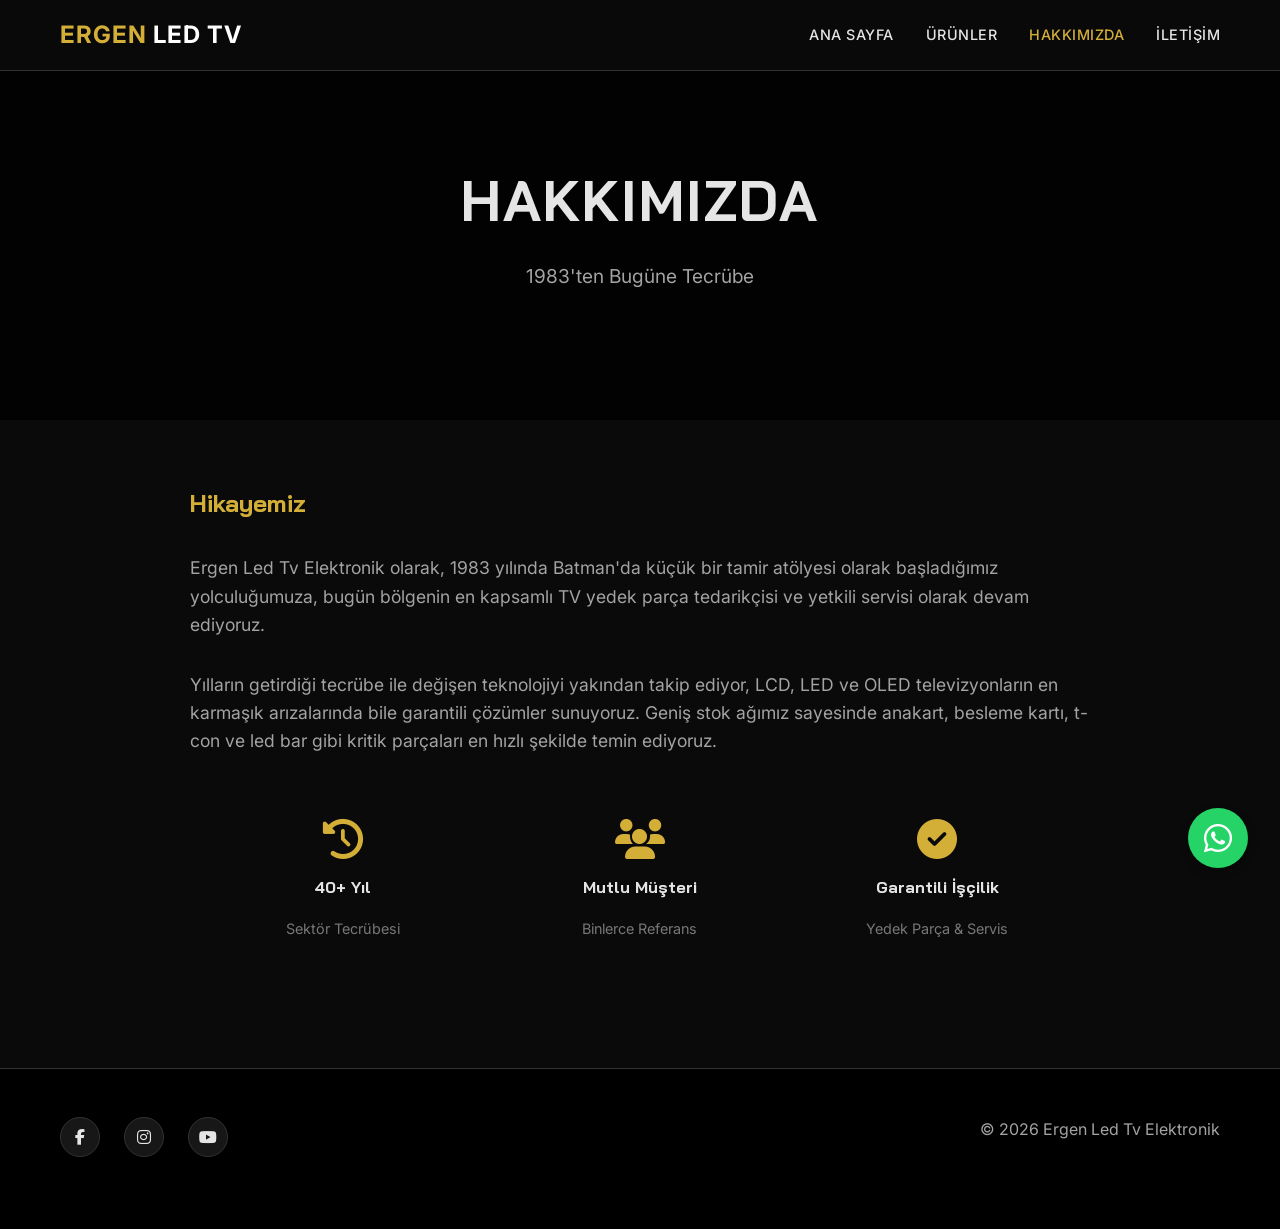
<file: about.html>
<!DOCTYPE html>
<html lang="tr">

<head>
    <meta charset="UTF-8">
    <meta name="viewport" content="width=device-width, initial-scale=1.0">
    <title>Hakkımızda | Ergen Led Tv Elektronik</title>
    <link
        href="https://fonts.googleapis.com/css2?family=Bai+Jamjuree:wght@400;600;700&family=Inter:wght@300;400;600&display=swap"
        rel="stylesheet">
    <link rel="stylesheet" href="https://cdnjs.cloudflare.com/ajax/libs/font-awesome/6.4.0/css/all.min.css">
    <link rel="stylesheet" href="style.css">
</head>

<body>

    <header>
        <div class="container">
            <a href="index.html" class="logo">Ergen <span style="color:white">Led Tv</span></a>
            <div class="menu-toggle"><i class="fas fa-bars"></i></div>
            <nav>
                <ul class="nav-menu">
                    <li><a href="index.html">Ana Sayfa</a></li>
                    <li><a href="products.html">Ürünler</a></li>
                    <li><a href="about.html" class="active">Hakkımızda</a></li>
                    <li><a href="contact.html">İletişim</a></li>
                </ul>
            </nav>
        </div>
    </header>

    <section class="hero"
        style="height: 40vh; background-image: linear-gradient(rgba(0,0,0,0.8), rgba(0,0,0,0.8)), url('https://placehold.co/1920x600/1a1a1a/333333?text=Workshop');">
        <div class="hero-content">
            <h1>Hakkımızda</h1>
            <p>1983'ten Bugüne Tecrübe</p>
        </div>
    </section>

    <section class="container" style="padding: 4rem 20px;">
        <div class="about-content" style="text-align: left; max-width: 900px; margin: 0 auto;">
            <h2 style="color: var(--accent-gold); margin-bottom: 2rem;">Hikayemiz</h2>
            <p style="margin-bottom: 2rem; font-size: 1.1rem; color: var(--text-secondary);">
                Ergen Led Tv Elektronik olarak, 1983 yılında Batman'da küçük bir tamir atölyesi olarak başladığımız
                yolculuğumuza, bugün bölgenin en kapsamlı TV yedek parça tedarikçisi ve yetkili servisi olarak devam
                ediyoruz.
            </p>
            <p style="margin-bottom: 2rem; font-size: 1.1rem; color: var(--text-secondary);">
                Yılların getirdiği tecrübe ile değişen teknolojiyi yakından takip ediyor, LCD, LED ve OLED
                televizyonların en karmaşık arızalarında bile garantili çözümler sunuyoruz. Geniş stok ağımız sayesinde
                anakart, besleme kartı, t-con ve led bar gibi kritik parçaları en hızlı şekilde temin ediyoruz.
            </p>

            <div class="grid" style="margin-top: 4rem; grid-template-columns: repeat(auto-fit, minmax(200px, 1fr));">
                <div style="text-align: center;">
                    <i class="fas fa-history"
                        style="font-size: 2.5rem; color: var(--accent-gold); margin-bottom: 1rem;"></i>
                    <h4>40+ Yıl</h4>
                    <p style="font-size: 0.9rem; color: #777;">Sektör Tecrübesi</p>
                </div>
                <div style="text-align: center;">
                    <i class="fas fa-users"
                        style="font-size: 2.5rem; color: var(--accent-gold); margin-bottom: 1rem;"></i>
                    <h4>Mutlu Müşteri</h4>
                    <p style="font-size: 0.9rem; color: #777;">Binlerce Referans</p>
                </div>
                <div style="text-align: center;">
                    <i class="fas fa-check-circle"
                        style="font-size: 2.5rem; color: var(--accent-gold); margin-bottom: 1rem;"></i>
                    <h4>Garantili İşçilik</h4>
                    <p style="font-size: 0.9rem; color: #777;">Yedek Parça & Servis</p>
                </div>
            </div>
        </div>
    </section>

    <footer>
        <div class="container footer-container">
            <div class="social-links">
                <a href="#" class="social-icon"><i class="fab fa-facebook-f"></i></a>
                <a href="#" class="social-icon"><i class="fab fa-instagram"></i></a>
                <a href="#" class="social-icon"><i class="fab fa-youtube"></i></a>
            </div>
            <p style="text-align: center; color: var(--text-secondary);">&copy; 2026 Ergen Led Tv Elektronik</p>
        </div>
    </footer>

    <a href="https://wa.me/905000000000" class="whatsapp-btn" target="_blank"><i class="fab fa-whatsapp"
            style="font-size: 2rem;"></i></a>
    <script src="script.js"></script>
</body>

</html>
</file>
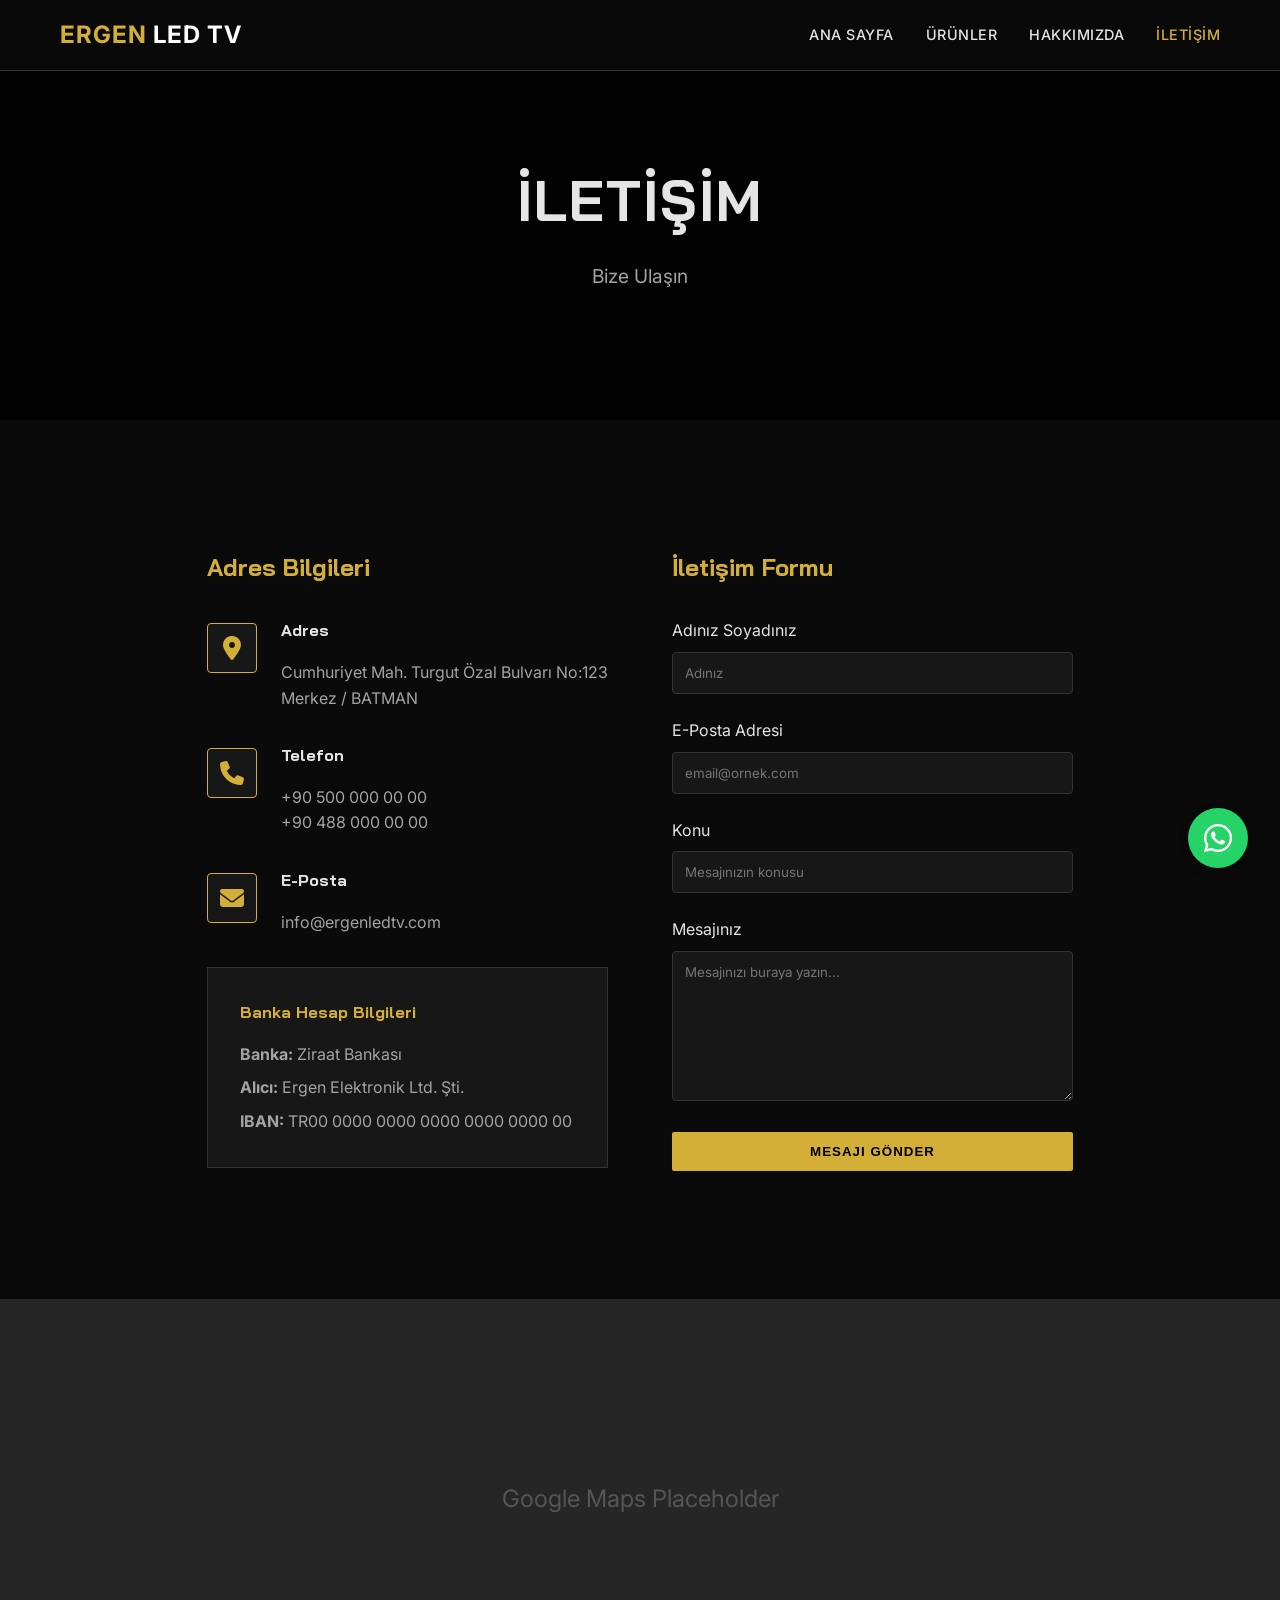
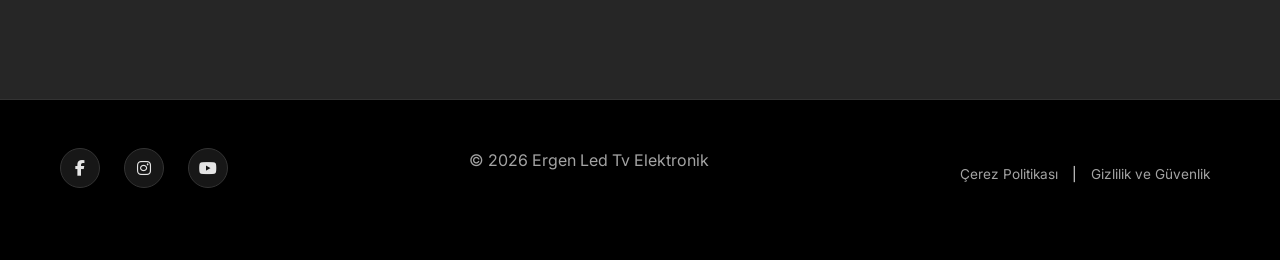
<file: contact.html>
<!DOCTYPE html>
<html lang="tr">

<head>
    <meta charset="UTF-8">
    <meta name="viewport" content="width=device-width, initial-scale=1.0">
    <title>İletişim | Ergen Led Tv Elektronik</title>
    <link
        href="https://fonts.googleapis.com/css2?family=Bai+Jamjuree:wght@400;600;700&family=Inter:wght@300;400;600&display=swap"
        rel="stylesheet">
    <link rel="stylesheet" href="https://cdnjs.cloudflare.com/ajax/libs/font-awesome/6.4.0/css/all.min.css">
    <link rel="stylesheet" href="style.css">
    <style>
        .contact-grid {
            display: grid;
            grid-template-columns: 1fr 1fr;
            gap: 4rem;
            margin-top: 4rem;
        }

        @media (max-width: 768px) {
            .contact-grid {
                grid-template-columns: 1fr;
                gap: 2rem;
            }
        }

        .contact-info-item {
            display: flex;
            align-items: flex-start;
            gap: 1.5rem;
            margin-bottom: 2rem;
        }

        .contact-icon {
            color: var(--accent-gold);
            font-size: 1.5rem;
            margin-top: 5px;
        }

        .form-group {
            margin-bottom: 1.5rem;
        }

        .form-control {
            width: 100%;
            padding: 12px;
            background-color: var(--bg-surface);
            border: 1px solid var(--border-color);
            color: var(--text-primary);
            border-radius: 4px;
            font-family: var(--font-body);
        }

        .form-control:focus {
            outline: none;
            border-color: var(--accent-gold);
        }

        textarea.form-control {
            min-height: 150px;
            resize: vertical;
        }

        .bank-details {
            background-color: var(--bg-surface);
            padding: 2rem;
            border: 1px solid var(--border-color);
            margin-top: 2rem;
        }
    </style>
</head>

<body>

    <header>
        <div class="container">
            <a href="index.html" class="logo">Ergen <span style="color:white">Led Tv</span></a>
            <div class="menu-toggle"><i class="fas fa-bars"></i></div>
            <nav>
                <ul class="nav-menu">
                    <li><a href="index.html">Ana Sayfa</a></li>
                    <li><a href="products.html">Ürünler</a></li>
                    <li><a href="about.html">Hakkımızda</a></li>
                    <li><a href="contact.html" class="active">İletişim</a></li>
                </ul>
            </nav>
        </div>
    </header>

    <section class="hero"
        style="height: 40vh; background-image: linear-gradient(rgba(0,0,0,0.8), rgba(0,0,0,0.8)), url('https://placehold.co/1920x600/1a1a1a/333333?text=Contact+Us');">
        <div class="hero-content">
            <h1>İletişim</h1>
            <p>Bize Ulaşın</p>
        </div>
    </section>

    <section class="container" style="padding: 0 20px 4rem;">
        <div class="contact-grid">
            <!-- Contact Info -->
            <div>
                <h2 style="color: var(--accent-gold); margin-bottom: 2rem;">Adres Bilgileri</h2>

                <div class="contact-info-item">
                    <i class="fas fa-map-marker-alt contact-icon"></i>
                    <div>
                        <h4>Adres</h4>
                        <p style="color: var(--text-secondary);">Cumhuriyet Mah. Turgut Özal Bulvarı No:123<br>Merkez /
                            BATMAN</p>
                    </div>
                </div>

                <div class="contact-info-item">
                    <i class="fas fa-phone contact-icon"></i>
                    <div>
                        <h4>Telefon</h4>
                        <p style="color: var(--text-secondary);">+90 500 000 00 00</p>
                        <p style="color: var(--text-secondary);">+90 488 000 00 00</p>
                    </div>
                </div>

                <div class="contact-info-item">
                    <i class="fas fa-envelope contact-icon"></i>
                    <div>
                        <h4>E-Posta</h4>
                        <p style="color: var(--text-secondary);">info@ergenledtv.com</p>
                    </div>
                </div>

                <div class="bank-details">
                    <h4 style="color: var(--accent-gold); margin-bottom: 1rem;">Banka Hesap Bilgileri</h4>
                    <p style="color: var(--text-secondary); margin-bottom: 0.5rem;"><strong>Banka:</strong> Ziraat
                        Bankası</p>
                    <p style="color: var(--text-secondary); margin-bottom: 0.5rem;"><strong>Alıcı:</strong> Ergen
                        Elektronik Ltd. Şti.</p>
                    <p style="color: var(--text-secondary);"><strong>IBAN:</strong> TR00 0000 0000 0000 0000 0000 00</p>
                </div>
            </div>

            <!-- Contact Form -->
            <div>
                <h2 style="color: var(--accent-gold); margin-bottom: 2rem;">İletişim Formu</h2>
                <form action="#" method="POST" onsubmit="event.preventDefault(); alert('Mesajınız gönderildi!');">
                    <div class="form-group">
                        <label style="display:block; margin-bottom: 0.5rem;">Adınız Soyadınız</label>
                        <input type="text" class="form-control" placeholder="Adınız">
                    </div>
                    <div class="form-group">
                        <label style="display:block; margin-bottom: 0.5rem;">E-Posta Adresi</label>
                        <input type="email" class="form-control" placeholder="email@ornek.com">
                    </div>
                    <div class="form-group">
                        <label style="display:block; margin-bottom: 0.5rem;">Konu</label>
                        <input type="text" class="form-control" placeholder="Mesajınızın konusu">
                    </div>
                    <div class="form-group">
                        <label style="display:block; margin-bottom: 0.5rem;">Mesajınız</label>
                        <textarea class="form-control" placeholder="Mesajınızı buraya yazın..."></textarea>
                    </div>
                    <button type="submit" class="btn-primary" style="border: none; cursor: pointer; width: 100%;">Mesajı
                        Gönder</button>
                </form>
            </div>
        </div>
    </section>

    <!-- Map Placeholder -->
    <section
        style="height: 400px; background-color: #262626; display: flex; align-items: center; justify-content: center;">
        <p style="color: #555; font-size: 1.5rem;">Google Maps Placeholder</p>
    </section>

    <footer>
        <div class="container footer-container">
            <div class="social-links">
                <a href="#" class="social-icon"><i class="fab fa-facebook-f"></i></a>
                <a href="#" class="social-icon"><i class="fab fa-instagram"></i></a>
                <a href="#" class="social-icon"><i class="fab fa-youtube"></i></a>
            </div>
            <p style="text-align: center; color: var(--text-secondary);">&copy; 2026 Ergen Led Tv Elektronik</p>
            <div class="footer-links" style="text-align: center;">
                <a href="#" id="footerCookieLink">Çerez Politikası</a> |
                <a href="#">Gizlilik ve Güvenlik</a>
            </div>
        </div>
    </footer>

    <a href="https://wa.me/905000000000" class="whatsapp-btn" target="_blank"><i class="fab fa-whatsapp"
            style="font-size: 2rem;"></i></a>
    <script src="script.js"></script>
</body>

</html>
</file>
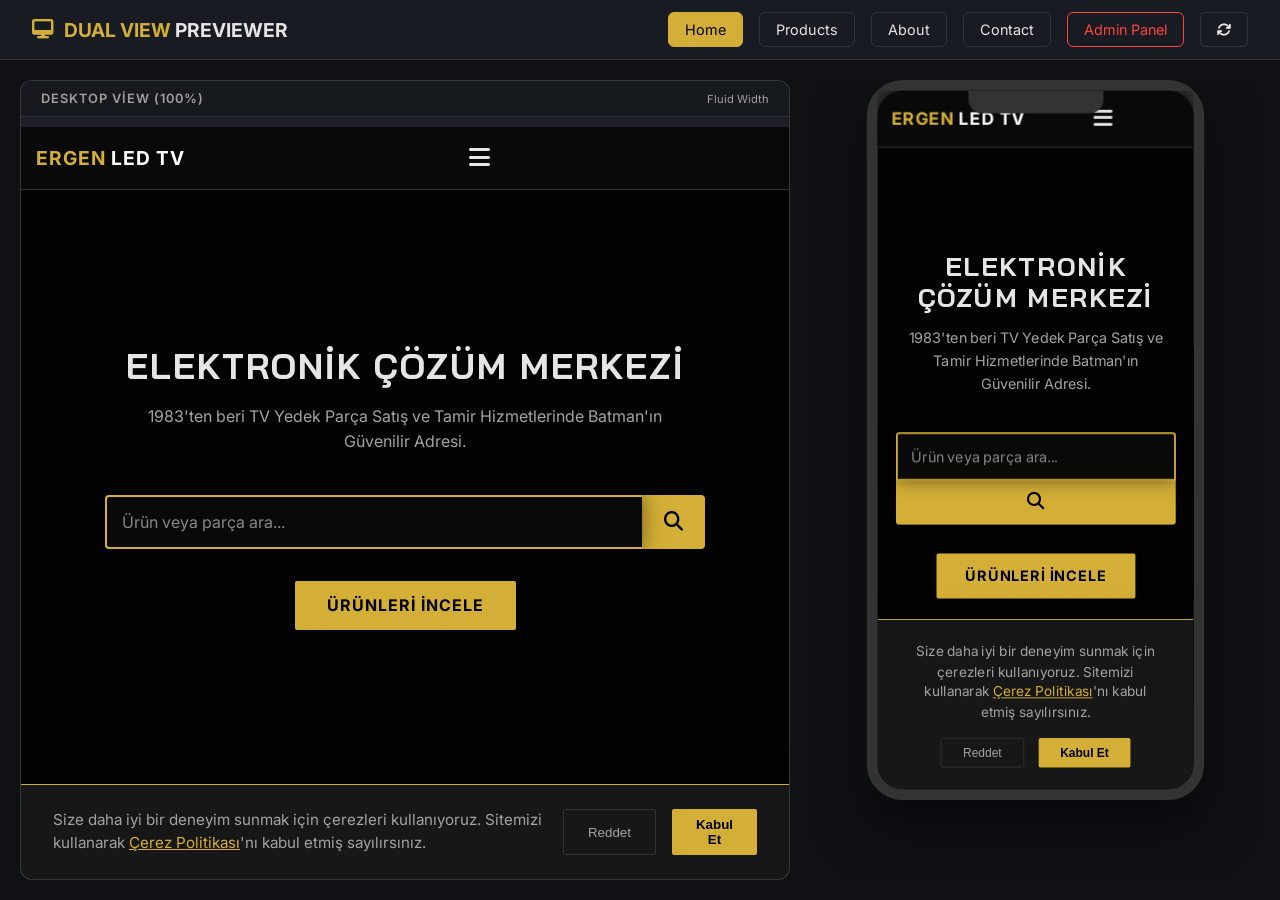
<file: dual_preview.html>
<!DOCTYPE html>
<html lang="tr">

<head>
    <meta charset="UTF-8">
    <meta name="viewport" content="width=device-width, initial-scale=1.0">
    <title>Dual View Previewer - Ergen Led Tv</title>
    <link href="https://fonts.googleapis.com/css2?family=Inter:wght@300;400;600&display=swap" rel="stylesheet">
    <link rel="stylesheet" href="https://cdnjs.cloudflare.com/ajax/libs/font-awesome/6.4.0/css/all.min.css">
    <style>
        :root {
            --bg-dark: #0f1115;
            --bg-card: #1c1f26;
            --accent-gold: #d4af37;
            --text-primary: #e5e5e5;
            --text-secondary: #a0a0a0;
            --glass-bg: rgba(28, 31, 38, 0.8);
            --glass-border: rgba(255, 255, 255, 0.1);
        }

        * {
            margin: 0;
            padding: 0;
            box-sizing: border-box;
            font-family: 'Inter', sans-serif;
        }

        body {
            background-color: var(--bg-dark);
            color: var(--text-primary);
            height: 100vh;
            overflow: hidden;
            display: flex;
            flex-direction: column;
        }

        /* Header */
        header {
            height: 60px;
            background: var(--glass-bg);
            backdrop-filter: blur(10px);
            border-bottom: 1px solid var(--glass-border);
            display: flex;
            align-items: center;
            justify-content: space-between;
            padding: 0 2rem;
            z-index: 100;
        }

        .logo {
            font-weight: 700;
            font-size: 1.2rem;
            color: var(--accent-gold);
            text-decoration: none;
            display: flex;
            align-items: center;
            gap: 10px;
        }

        .controls {
            display: flex;
            gap: 1rem;
        }

        .btn {
            background: transparent;
            border: 1px solid var(--glass-border);
            color: var(--text-primary);
            padding: 8px 16px;
            border-radius: 6px;
            cursor: pointer;
            transition: all 0.3s ease;
            font-size: 0.9rem;
        }

        .btn:hover {
            background: var(--glass-border);
            border-color: var(--accent-gold);
        }

        .btn.active {
            background: var(--accent-gold);
            color: black;
            border-color: var(--accent-gold);
        }

        /* Main Content */
        main {
            flex: 1;
            display: flex;
            padding: 20px;
            gap: 20px;
            overflow: hidden;
        }

        .view-container {
            flex: 1;
            display: flex;
            flex-direction: column;
            gap: 10px;
            background: var(--bg-card);
            border-radius: 12px;
            border: 1px solid var(--glass-border);
            padding: 0;
            overflow: hidden;
            position: relative;
        }

        .view-header {
            padding: 10px 20px;
            background: rgba(0, 0, 0, 0.2);
            border-bottom: 1px solid var(--glass-border);
            display: flex;
            justify-content: space-between;
            align-items: center;
        }

        .view-title {
            font-size: 0.8rem;
            font-weight: 600;
            color: var(--text-secondary);
            text-transform: uppercase;
            letter-spacing: 1px;
        }

        .iframe-wrapper {
            flex: 1;
            width: 100%;
            height: 100%;
            position: relative;
            background: #fff;
        }

        iframe {
            width: 100%;
            height: 100%;
            border: none;
        }

        /* Mobile View Specific */
        .mobile-view {
            max-width: 450px;
            background: transparent;
            border: none;
            display: flex;
            justify-content: center;
            align-items: center;
        }

        .device-frame {
            position: relative;
            width: 375px;
            height: 812px;
            background: #111;
            border: 12px solid #333;
            border-radius: 40px;
            box-shadow: 0 30px 60px rgba(0, 0, 0, 0.5);
            overflow: hidden;
            transform: scale(0.9);
            transform-origin: center top;
        }

        .device-notch {
            position: absolute;
            top: 0;
            left: 50%;
            transform: translateX(-50%);
            width: 150px;
            height: 25px;
            background: #333;
            border-bottom-left-radius: 15px;
            border-bottom-right-radius: 15px;
            z-index: 10;
        }

        /* Status Bar */
        .status-bar {
            position: absolute;
            top: 40px;
            right: 40px;
            background: var(--glass-bg);
            padding: 10px 20px;
            border-radius: 10px;
            border: 1px solid var(--glass-border);
            font-size: 0.8rem;
            z-index: 10;
        }

        @media (max-width: 1200px) {
            main {
                flex-direction: column;
                overflow-y: auto;
            }

            .mobile-view {
                max-width: 100%;
            }
        }
    </style>
</head>

<body>
    <header>
        <a href="#" class="logo">
            <i class="fas fa-desktop"></i>
            <span>DUAL VIEW <span style="color: var(--text-primary)">PREVIEWER</span></span>
        </a>
        <div class="controls">
            <button class="btn active" onclick="changePage('index.html')">Home</button>
            <button class="btn" onclick="changePage('products.html')">Products</button>
            <button class="btn" onclick="changePage('about.html')">About</button>
            <button class="btn" onclick="changePage('contact.html')">Contact</button>
            <button class="btn" onclick="changePage('admin.html')" style="border-color: #ff4444; color: #ff4444;">Admin
                Panel</button>
            <button class="btn" onclick="toggleSync()" title="Sync Scroll (Beta)">
                <i class="fas fa-sync"></i>
            </button>
        </div>
    </header>

    <main>
        <!-- Desktop View -->
        <div class="view-container">
            <div class="view-header">
                <span class="view-title">Desktop View (100%)</span>
                <span id="desktopRes" style="font-size: 0.7rem; color: var(--text-secondary)">Fluid Width</span>
            </div>
            <div class="iframe-wrapper">
                <iframe id="desktopIframe" src="index.html"></iframe>
            </div>
        </div>

        <!-- Mobile View -->
        <div class="view-container mobile-view">
            <div class="device-frame">
                <div class="device-notch"></div>
                <iframe id="mobileIframe" src="index.html"></iframe>
            </div>
        </div>
    </main>

    <script>
        const desktopIframe = document.getElementById('desktopIframe');
        const mobileIframe = document.getElementById('mobileIframe');
        const buttons = document.querySelectorAll('.controls .btn');

        function changePage(page) {
            desktopIframe.src = page;
            mobileIframe.src = page;

            buttons.forEach(btn => {
                if (btn.innerText.toLowerCase() === page.split('.')[0]) {
                    btn.classList.add('active');
                } else {
                    btn.classList.remove('active');
                }
            });
        }

        // Sync scrolling (requires same domain)
        let isSyncing = false;
        function toggleSync() {
            isSyncing = !isSyncing;
            const syncBtn = document.querySelector('.fa-sync').parentElement;
            syncBtn.classList.toggle('active');

            if (isSyncing) {
                desktopIframe.contentWindow.onscroll = () => {
                    mobileIframe.contentWindow.scrollTo(0, desktopIframe.contentWindow.scrollY);
                };
                mobileIframe.contentWindow.onscroll = () => {
                    desktopIframe.contentWindow.scrollTo(0, mobileIframe.contentWindow.scrollY);
                };
            } else {
                desktopIframe.contentWindow.onscroll = null;
                mobileIframe.contentWindow.onscroll = null;
            }
        }
    </script>
</body>

</html>
</file>
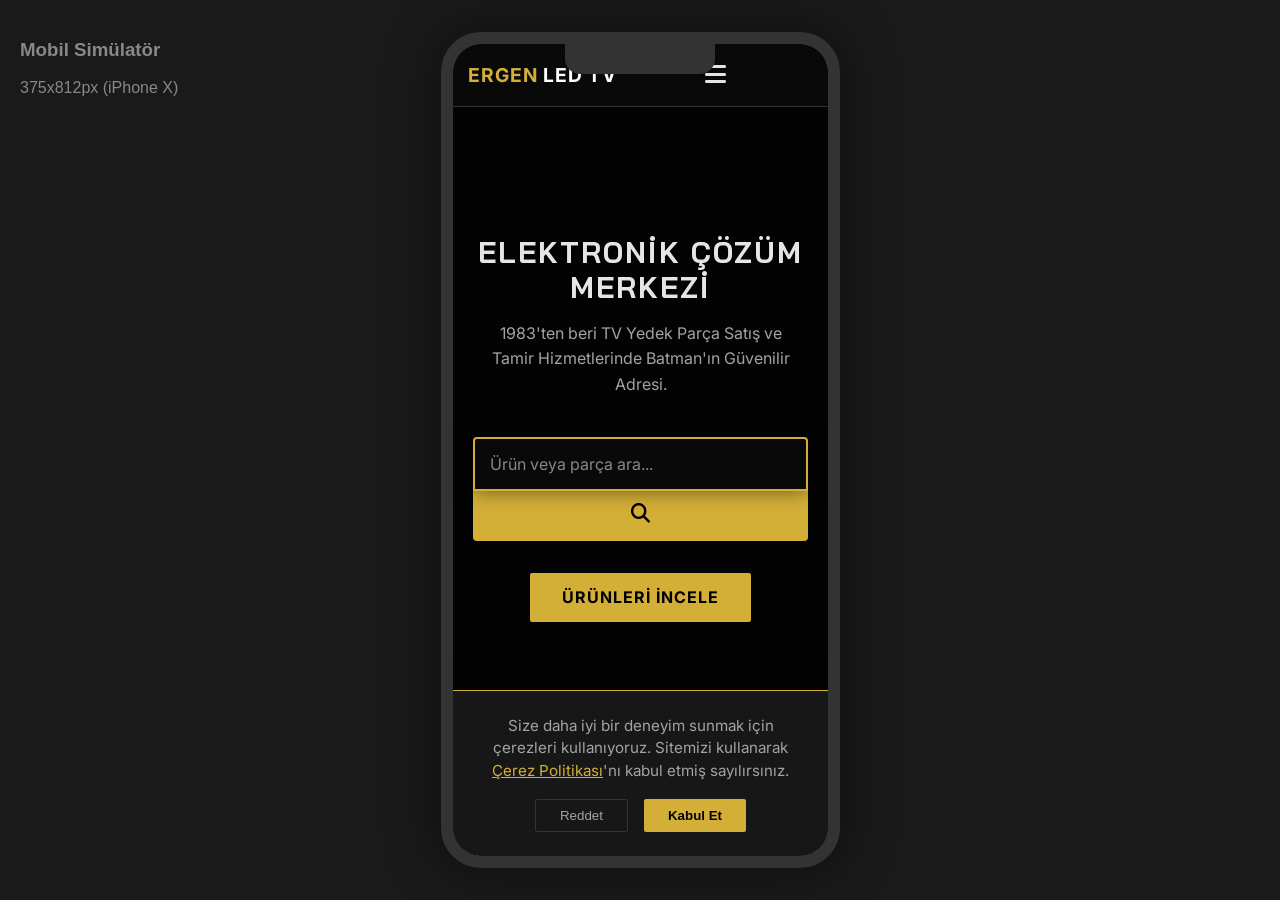
<file: mobile_preview.html>
<!DOCTYPE html>
<html lang="tr">

<head>
    <meta charset="UTF-8">
    <meta name="viewport" content="width=device-width, initial-scale=1.0">
    <title>Mobil Önizleme - Ergen Led Tv</title>
    <style>
        body {
            background-color: #1a1a1a;
            display: flex;
            justify-content: center;
            align-items: center;
            min-height: 100vh;
            margin: 0;
            font-family: sans-serif;
            overflow: hidden;
        }

        .device-wrapper {
            position: relative;
            width: 375px;
            height: 812px;
            background-color: #000;
            border-radius: 40px;
            box-shadow: 0 0 50px rgba(0, 0, 0, 0.5);
            border: 12px solid #333;
            overflow: hidden;
        }

        /* Notch mockup */
        .notch {
            position: absolute;
            top: 0;
            left: 50%;
            transform: translateX(-50%);
            width: 150px;
            height: 30px;
            background-color: #333;
            border-bottom-left-radius: 15px;
            border-bottom-right-radius: 15px;
            z-index: 10;
        }

        iframe {
            width: 100%;
            height: 100%;
            border: none;
            background-color: #fff;
        }

        .info {
            position: absolute;
            left: 20px;
            top: 20px;
            color: #888;
            max-width: 200px;
        }

        .rotate-btn {
            position: absolute;
            right: 20px;
            top: 20px;
            padding: 10px 20px;
            background: #d4af37;
            color: black;
            border: none;
            border-radius: 4px;
            cursor: pointer;
            font-weight: bold;
        }
    </style>
</head>

<body>
    <div class="info">
        <h3>Mobil Simülatör</h3>
        <p>375x812px (iPhone X)</p>
    </div>

    <div class="device-wrapper">
        <div class="notch"></div>
        <iframe src="index.html"></iframe>
    </div>

</body>

</html>
</file>
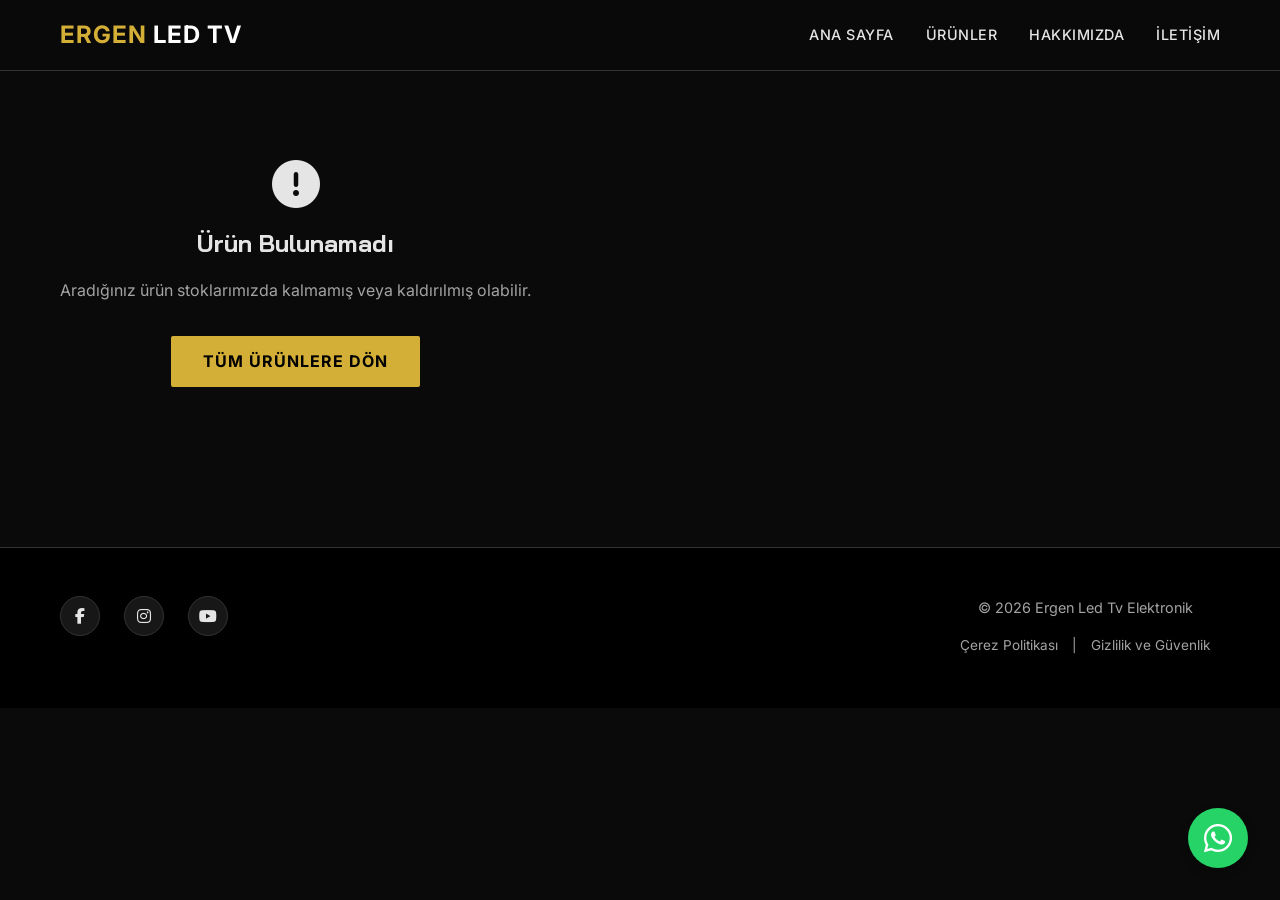
<file: product-detail.html>
<!DOCTYPE html>
<html lang="tr">

<head>
    <meta charset="UTF-8">
    <meta name="viewport" content="width=device-width, initial-scale=1.0">
    <title>Ürün Detayı | Ergen Led Tv Elektronik</title>
    <link
        href="https://fonts.googleapis.com/css2?family=Bai+Jamjuree:wght@400;600;700&family=Inter:wght@300;400;600&display=swap"
        rel="stylesheet">
    <link rel="stylesheet" href="https://cdnjs.cloudflare.com/ajax/libs/font-awesome/6.4.0/css/all.min.css">
    <link rel="stylesheet" href="style.css">
    <style>
        .product-detail-container {
            padding: 4rem 1rem;
            display: grid;
            grid-template-columns: 1fr 1fr;
            gap: 4rem;
            align-items: start;
        }

        @media (max-width: 768px) {
            .product-detail-container {
                grid-template-columns: 1fr;
                gap: 2rem;
            }
        }

        .product-image-large {
            width: 100%;
            border-radius: 12px;
            background: var(--card-bg);
            border: 1px solid var(--border-color);
            padding: 2rem;
            display: flex;
            justify-content: center;
            align-items: center;
        }

        .product-image-large img {
            max-width: 100%;
            height: auto;
            border-radius: 8px;
            box-shadow: 0 20px 40px rgba(0, 0, 0, 0.3);
        }

        .product-info-panel h1 {
            font-size: 2.5rem;
            margin-bottom: 1rem;
            background: var(--gradient-text);
            -webkit-background-clip: text;
            -webkit-text-fill-color: transparent;
        }

        .product-meta {
            margin-bottom: 2rem;
            display: flex;
            gap: 1rem;
            flex-wrap: wrap;
        }

        .meta-tag {
            background: rgba(255, 215, 0, 0.1);
            color: var(--accent-gold);
            padding: 0.4rem 1rem;
            border-radius: 20px;
            font-size: 0.9rem;
            border: 1px solid rgba(255, 215, 0, 0.2);
        }

        .product-description {
            line-height: 1.8;
            color: var(--text-secondary);
            margin-bottom: 2rem;
            font-size: 1.1rem;
        }

        .price-large {
            font-size: 2.5rem;
            font-weight: 700;
            color: var(--accent-gold);
            margin-bottom: 2rem;
            display: block;
        }

        .action-buttons {
            display: flex;
            gap: 1rem;
        }

        @media (max-width: 480px) {
            .action-buttons {
                flex-direction: column;
            }
        }

        .back-link {
            display: inline-flex;
            align-items: center;
            gap: 0.5rem;
            color: var(--text-secondary);
            text-decoration: none;
            margin-bottom: 2rem;
            transition: color 0.3s;
        }

        .back-link:hover {
            color: var(--primary-red);
        }
    </style>
</head>

<body>

    <header>
        <div class="container">
            <a href="index.html" class="logo">Ergen <span style="color:white">Led Tv</span></a>
            <div class="menu-toggle"><i class="fas fa-bars"></i></div>
            <nav>
                <ul class="nav-menu">
                    <li><a href="index.html">Ana Sayfa</a></li>
                    <li><a href="products.html">Ürünler</a></li>
                    <li><a href="about.html">Hakkımızda</a></li>
                    <li><a href="contact.html">İletişim</a></li>
                </ul>
            </nav>
        </div>
    </header>

    <main class="container">
        <div id="productDetailContent">
            <!-- Loading state -->
            <div style="padding: 10rem 0; text-align: center;">
                <i class="fas fa-spinner fa-spin" style="font-size: 3rem; color: var(--accent-gold);"></i>
                <p style="margin-top: 1rem;">Ürün yükleniyor...</p>
            </div>
        </div>
    </main>

    <!-- Footer -->
    <footer>
        <div class="container footer-container">
            <div class="social-links">
                <a href="#" class="social-icon"><i class="fab fa-facebook-f"></i></a>
                <a href="#" class="social-icon"><i class="fab fa-instagram"></i></a>
                <a href="#" class="social-icon"><i class="fab fa-youtube"></i></a>
            </div>
            <div class="copyright">
                <p>&copy; 2026 Ergen Led Tv Elektronik</p>
                <div class="footer-links">
                    <a href="#" id="footerCookieLink">Çerez Politikası</a> |
                    <a href="#">Gizlilik ve Güvenlik</a>
                </div>
            </div>
        </div>
    </footer>

    <a href="https://wa.me/905000000000" class="whatsapp-btn" target="_blank"><i class="fab fa-whatsapp"
            style="font-size: 2rem;"></i></a>

    <script src="script.js"></script>
    <script>
        // Specific logic for product detail page if not handled by script.js main load
        // But I will add it to script.js for consistency as requested
    </script>
</body>

</html>
</file>
<file: style.css>
/* Premium Industrial Theme */
:root {
  --bg-primary: #0a0a0a;
  --bg-surface: #171717;
  --bg-surface-hover: #262626;
  --text-primary: #e5e5e5;
  --text-secondary: #a3a3a3;
  --accent-gold: #d4af37;
  --accent-gold-hover: #f1c40f;
  --border-color: #333;
  --shadow-card: 0 4px 6px -1px rgba(0, 0, 0, 0.5), 0 2px 4px -1px rgba(0, 0, 0, 0.3);
  --font-heading: 'Bai Jamjuree', sans-serif;
  --font-body: 'Inter', sans-serif;
}

* {
  margin: 0;
  padding: 0;
  box-sizing: border-box;
}

body {
  background-color: var(--bg-primary);
  color: var(--text-primary);
  font-family: var(--font-body);
  line-height: 1.6;
}

h1,
h2,
h3,
h4,
h5,
h6 {
  font-family: var(--font-heading);
  color: var(--text-primary);
  margin-bottom: 1rem;
}

a {
  text-decoration: none;
  color: inherit;
  transition: color 0.3s ease;
}

/* Header & Nav */
header {
  background-color: rgba(10, 10, 10, 0.95);
  backdrop-filter: blur(10px);
  border-bottom: 1px solid var(--border-color);
  position: fixed;
  width: 100%;
  top: 0;
  z-index: 1000;
  padding: 1rem 0;
}

.container {
  max-width: 1200px;
  margin: 0 auto;
  padding: 0 20px;
  display: flex;
  justify-content: space-between;
  align-items: center;
}

/* Footer layout specific */
.footer-container {
  display: flex;
  justify-content: space-between;
  align-items: flex-start;
  flex-direction: row;
}

.logo {
  font-size: 1.5rem;
  font-weight: 700;
  color: var(--accent-gold);
  text-transform: uppercase;
  letter-spacing: 1px;
}

nav ul {
  display: flex;
  list-style: none;
  gap: 2rem;
}

nav a {
  font-weight: 500;
  text-transform: uppercase;
  font-size: 0.9rem;
  letter-spacing: 0.5px;
}

nav a:hover,
nav a.active {
  color: var(--accent-gold);
}

/* Mobile Menu Toggle */
.menu-toggle {
  display: none;
  font-size: 1.5rem;
  cursor: pointer;
  color: var(--text-primary);
}


/* Hero Section */
.hero {
  height: 80vh;
  display: flex;
  align-items: center;
  justify-content: center;
  position: relative;
  background: linear-gradient(rgba(0, 0, 0, 0.7), rgba(0, 0, 0, 0.7)), url('https://placehold.co/1920x1080/1a1a1a/333333?text=Electronics+Lab+Bg');
  background-size: cover;
  background-position: center;
  text-align: center;
  margin-top: 60px;
  /* Header height offset */
}

.hero-content h1 {
  font-size: 3.5rem;
  margin-bottom: 1rem;
  text-transform: uppercase;
  letter-spacing: 2px;
}

.hero-content p {
  font-size: 1.2rem;
  color: var(--text-secondary);
  max-width: 600px;
  margin: 0 auto 2rem;
}

.btn-primary {
  display: inline-block;
  padding: 12px 32px;
  background-color: var(--accent-gold);
  color: #000;
  font-weight: 700;
  text-transform: uppercase;
  letter-spacing: 1px;
  border-radius: 2px;
  /* Sharp industrial corners */
  transition: all 0.3s ease;
  text-align: center;
}

.btn-primary:hover {
  background-color: var(--accent-gold-hover);
  transform: translateY(-2px);
  box-shadow: 0 4px 12px rgba(212, 175, 55, 0.3);
}

.btn-block {
  display: block;
  width: 100%;
  text-align: center;
  margin-top: 1rem;
}

.outline-btn {
  background: transparent;
  border: 1px solid var(--accent-gold);
  color: var(--accent-gold);
}

.outline-btn:hover {
  background: rgba(212, 175, 55, 0.1);
  color: var(--accent-gold);
}

.btn-detail {
  color: var(--accent-gold);
  border: 1px solid var(--accent-gold);
  padding: 5px 15px;
  border-radius: 4px;
  font-size: 0.8rem;
  transition: all 0.3s ease;
}

.btn-detail:hover {
  background: var(--accent-gold);
  color: #000;
}

/* Services and Specialized Sections */
.services-section {
  padding: 4rem 20px;
}

.service-card {
  text-align: center;
  padding: 2rem;
}

.view-all-container {
  text-align: center;
  margin-top: 2rem;
}

@media (max-width: 768px) {
  .services-section {
    padding: 2rem 15px;
  }

  .service-card {
    padding: 1.5rem;
  }
}

.hero-mini {
  height: 40vh;
  min-height: 300px;
  background-image: linear-gradient(rgba(0, 0, 0, 0.8), rgba(0, 0, 0, 0.8)), url('https://placehold.co/1920x600/1a1a1a/333333?text=Spare+Parts');
}

.product-card .btn-primary {
  margin-top: 1rem;
  width: 100%;
  text-align: center;
}

/* Search Bar Styles */
.search-container {
  margin-top: 2.5rem;
  display: flex;
  justify-content: center;
  gap: 0;
  /* Remove gap to merge input and button visually if desired, or keep small */
  width: 100%;
  max-width: 600px;
  margin-left: auto;
  margin-right: auto;
  position: relative;
}

.search-input {
  padding: 18px 25px;
  width: 100%;
  font-size: 1.1rem;
  background-color: rgba(10, 10, 10, 0.9);
  border: 2px solid var(--accent-gold);
  border-right: none;
  color: var(--text-primary);
  font-family: var(--font-body);
  border-radius: 4px 0 0 4px;
  backdrop-filter: blur(10px);
  transition: all 0.3s ease;
  box-shadow: 0 0 20px rgba(0, 0, 0, 0.5);
}

.search-input::placeholder {
  color: #888;
}

.search-input:focus {
  outline: none;
  background-color: rgba(0, 0, 0, 1);
  box-shadow: 0 0 25px rgba(212, 175, 55, 0.4);
}

.search-btn {
  padding: 18px 35px;
  font-size: 1.2rem;
  background-color: var(--accent-gold);
  border: 2px solid var(--accent-gold);
  color: #000;
  cursor: pointer;
  border-radius: 0 4px 4px 0;
  transition: all 0.3s ease;
  display: flex;
  align-items: center;
  justify-content: center;
}

.search-btn:hover {
  background-color: var(--accent-gold-hover);
  border-color: var(--accent-gold-hover);
  box-shadow: 0 0 15px rgba(212, 175, 55, 0.6);
}

/* Cookie Consent Popup */
.cookie-popup {
  position: fixed;
  bottom: 0;
  left: 0;
  width: 100%;
  background-color: var(--bg-surface);
  border-top: 1px solid var(--accent-gold);
  padding: 1.5rem 2rem;
  z-index: 9999;
  display: flex;
  flex-direction: column;
  align-items: center;
  gap: 1rem;
  box-shadow: 0 -4px 20px rgba(0, 0, 0, 0.5);
  transform: translateY(100%);
  transition: transform 0.5s ease-in-out;
}

.cookie-popup.show {
  transform: translateY(0);
  /* Slide up */
}

.cookie-content p {
  color: var(--text-secondary);
  font-size: 0.95rem;
  line-height: 1.5;
  text-align: center;
  max-width: 800px;
}

.cookie-actions {
  display: flex;
  gap: 1rem;
}

.btn-accept {
  background-color: var(--accent-gold);
  color: #000;
  padding: 8px 24px;
  border: none;
  border-radius: 2px;
  cursor: pointer;
  font-weight: 600;
  transition: background 0.3s;
}

.btn-accept:hover {
  background-color: var(--accent-gold-hover);
}

.btn-reject {
  background-color: transparent;
  color: var(--text-secondary);
  border: 1px solid var(--border-color);
  padding: 8px 24px;
  border-radius: 2px;
  cursor: pointer;
  transition: all 0.3s;
}

.btn-reject:hover {
  border-color: var(--text-primary);
  color: var(--text-primary);
}

@media (min-width: 768px) {
  .cookie-popup {
    flex-direction: row;
    justify-content: center;
    text-align: left;
  }

  .cookie-content p {
    text-align: left;
  }
}

.section-title {
  text-align: center;
  font-size: 2.5rem;
  margin: 4rem 0 2rem;
  color: var(--accent-gold);
}

.grid {
  display: grid;
  grid-template-columns: repeat(auto-fit, minmax(280px, 1fr));
  gap: 2rem;
  padding: 0 20px;
  max-width: 1200px;
  margin: 0 auto 4rem;
}

.card {
  background-color: var(--bg-surface);
  border: 1px solid var(--border-color);
  border-radius: 4px;
  overflow: hidden;
  transition: transform 0.3s ease, border-color 0.3s ease;
  display: block;
  /* Ensure links act as blocks */
  text-decoration: none;
  color: inherit;
}

.product-link-card:hover {
  transform: translateY(-5px) scale(1.02);
}

.card:hover {
  transform: translateY(-5px);
  border-color: var(--accent-gold);
  box-shadow: 0 10px 30px rgba(0, 0, 0, 0.5);
}

.card-img {
  width: 100%;
  aspect-ratio: 4/3;
  object-fit: cover;
  background-color: #262626;
}

.card-content {
  padding: 1.5rem;
}

.card-footer {
  display: flex;
  justify-content: space-between;
  align-items: center;
  margin-top: 1rem;
}

.card-title {
  font-size: 1.25rem;
  margin-bottom: 0.5rem;
}

.card-category {
  color: var(--accent-gold);
  font-size: 0.85rem;
  text-transform: uppercase;
  margin-bottom: 1rem;
  display: block;
}

.price {
  font-size: 1.2rem;
  font-weight: 700;
  color: var(--text-primary);
}

/* About Summary (Home) */
.about-summary {
  background-color: var(--bg-surface);
  padding: 4rem 20px;
  text-align: center;
}

.about-content {
  max-width: 800px;
  margin: 0 auto;
}

/* Footer */
footer {
  background-color: #000;
  padding: 3rem 20px;
  border-top: 1px solid var(--border-color);
  text-align: center;
  margin-top: auto;
}

.social-links {
  margin-bottom: 1.5rem;
  display: flex;
  justify-content: center;
  gap: 1.5rem;
}

.social-icon {
  width: 40px;
  height: 40px;
  background-color: var(--bg-surface);
  display: flex;
  align-items: center;
  justify-content: center;
  border-radius: 50%;
  border: 1px solid var(--border-color);
}

.social-icon:hover {
  border-color: var(--accent-gold);
  color: var(--accent-gold);
}

.copyright {
  color: var(--text-secondary);
  font-size: 0.9rem;
}

.footer-links {
  margin-top: 1rem;
  font-size: 0.85rem;
}

.footer-links a {
  color: var(--text-secondary);
  margin: 0 10px;
  text-decoration: none;
  transition: color 0.3s;
}

.footer-links a:hover {
  color: var(--accent-gold);
}

/* WhatsApp Button */
.whatsapp-btn {
  position: fixed;
  bottom: 2rem;
  right: 2rem;
  background-color: #25D366;
  color: white;
  width: 60px;
  height: 60px;
  border-radius: 50%;
  display: flex;
  align-items: center;
  justify-content: center;
  box-shadow: 0 4px 10px rgba(0, 0, 0, 0.3);
  z-index: 100;
  transition: transform 0.3s;
}

.whatsapp-btn:hover {
  transform: scale(1.1);
}

/* Responsive */
/* Responsive Design */
@media (max-width: 768px) {

  /* Mobile Navigation */
  .menu-toggle {
    display: block;
    z-index: 1001;
    /* Above the menu */
  }

  nav ul {
    position: fixed;
    top: 0;
    left: 0;
    width: 100%;
    height: 100vh;
    background-color: rgba(10, 10, 10, 0.98);
    backdrop-filter: blur(15px);
    flex-direction: column;
    justify-content: center;
    align-items: center;
    padding: 2rem;
    gap: 2rem;
    z-index: 1000;
    transform: translateY(-100%);
    transition: transform 0.4s cubic-bezier(0.16, 1, 0.3, 1);
  }

  nav ul.show {
    transform: translateY(0);
  }

  nav a {
    font-size: 1.2rem;
    font-weight: 600;
  }

  .logo {
    font-size: 1.2rem;
  }

  header {
    padding: 0.75rem 0;
  }

  /* Hero Section Mobile */
  .hero {
    height: auto;
    min-height: 80vh;
    padding: 4rem 20px;
    background-attachment: scroll;
    /* Fix parallax issues on mobile */
  }

  .hero-content h1 {
    font-size: 2.2rem;
    line-height: 1.2;
  }

  .hero-content p {
    font-size: 1rem;
    padding: 0 10px;
  }

  /* Search Bar Mobile */
  .search-input {
    padding: 15px;
    font-size: 1rem;
    width: 100%;
  }

  .search-btn {
    padding: 15px 20px;
  }

  /* Grid & Cards */
  .grid {
    grid-template-columns: 1fr;
    gap: 1.5rem;
    display: grid !important;
    /* Force grid layout */
  }

  .container {
    padding: 0 15px;
    display: block;
    /* Ensure it wraps correctly for vertical stacks */
  }

  header .container,
  footer .container {
    display: flex;
    /* Special case for header/footer */
  }
}

@media (max-width: 480px) {
  .hero-content h1 {
    font-size: 1.8rem;
  }

  .search-container {
    flex-direction: column;
    /* Stack input and button on very small screens if needed, mostly kept row is better users prefer one line but lets see */
  }

  .search-btn {
    width: 100%;
    /* If blocked */
    border-radius: 0 0 4px 4px;
    margin-top: -2px;
    /* Connect borders */
    border-top: none;
  }

  .search-input {
    border-radius: 4px 4px 0 0;
    border-right: 2px solid var(--accent-gold);
  }

  /* Reset search container flex for simple row on small mobile if we want stacked */
  .search-container {
    display: flex;
    flex-direction: column;
  }
}

/* Product Filter Styles */
.filter-container {
  display: flex;
  justify-content: center;
  gap: 1rem;
  flex-wrap: wrap;
  margin: 2rem 0;
  padding: 0 1rem;
}

.filter-btn {
  background: transparent;
  border: 1px solid var(--border-color);
  color: var(--text-secondary);
  padding: 0.5rem 1.5rem;
  cursor: pointer;
  transition: all 0.3s;
  font-family: var(--font-heading);
  text-transform: uppercase;
  font-size: 0.9rem;
  border-radius: 2px;
}

.filter-btn:hover,
.filter-btn.active {
  border-color: var(--accent-gold);
  color: var(--accent-gold);
  background: rgba(212, 175, 55, 0.1);
}

.product-card {
  transition: opacity 0.3s ease;
}

/* Mobile Responsive For Filters */
@media (max-width: 480px) {
  .filter-container {
    gap: 0.5rem;
  }

  .filter-btn {
    padding: 0.4rem 1rem;
    font-size: 0.8rem;
    flex: 1 1 auto;
    /* Grow to fill space */
    text-align: center;
  }
}

/* Contact Page Grid */
.contact-grid {
  display: grid;
  grid-template-columns: 1fr 1fr;
  gap: 4rem;
  padding: 4rem 20px;
  max-width: 1200px;
  margin: 0 auto;
}

.contact-info-item {
  display: flex;
  align-items: flex-start;
  gap: 1rem;
  margin-bottom: 2rem;
}

.contact-icon {
  width: 50px;
  height: 50px;
  background-color: var(--bg-surface);
  border: 1px solid var(--accent-gold);
  color: var(--accent-gold);
  display: flex;
  align-items: center;
  justify-content: center;
  font-size: 1.2rem;
  border-radius: 4px;
  flex-shrink: 0;
}

.form-group {
  margin-bottom: 1.5rem;
}

.form-control {
  width: 100%;
  padding: 12px 15px;
  background-color: var(--bg-surface);
  border: 1px solid var(--border-color);
  color: var(--text-primary);
  border-radius: 2px;
  transition: all 0.3s;
  font-family: var(--font-body);
}

.form-control:focus {
  outline: none;
  border-color: var(--accent-gold);
  box-shadow: 0 0 10px rgba(212, 175, 55, 0.2);
}

textarea.form-control {
  min-height: 150px;
  resize: vertical;
}

/* Bank Details Box */
.bank-details {
  background-color: var(--bg-surface);
  padding: 2rem;
  border-left: 3px solid var(--accent-gold);
  margin-top: 2rem;
}

/* Mobile Responsive for Contact Page & General Fixes */
@media (max-width: 768px) {
  .contact-grid {
    grid-template-columns: 1fr;
    gap: 3rem;
    padding: 2rem 20px;
  }

  /* Improved Card Appearance on Mobile */
  .grid {
    gap: 1rem;
    padding: 0 10px;
  }

  .card {
    display: flex;
    flex-direction: column;
    margin-bottom: 0;
  }

  .card-img {
    aspect-ratio: 16/9;
    object-fit: cover;
    border-bottom: 2px solid var(--accent-gold);
  }

  .card-content {
    padding: 1rem;
  }

  .price {
    font-size: 1.1rem;
  }

  .card-category {
    font-size: 0.75rem;
    margin-bottom: 0.5rem;
  }

  .card-title {
    font-size: 1rem;
    line-height: 1.3;
    margin-bottom: 0.75rem;
  }

  .card-footer {
    flex-direction: row;
    justify-content: space-between;
    align-items: center;
  }

  .section-title {
    font-size: 2rem;
    margin: 3rem 0 1.5rem;
  }
}

/* Very Small Devices */
@media (max-width: 380px) {
  .card-footer {
    flex-direction: column;
    align-items: flex-start;
    gap: 0.75rem;
  }

  .btn-detail {
    width: 100%;
    text-align: center;
  }
}

/* Landscape Mobile or Small Tablets */
@media (min-width: 580px) and (max-width: 1024px) {
  .grid {
    grid-template-columns: repeat(2, 1fr);
  }
}
</file>
